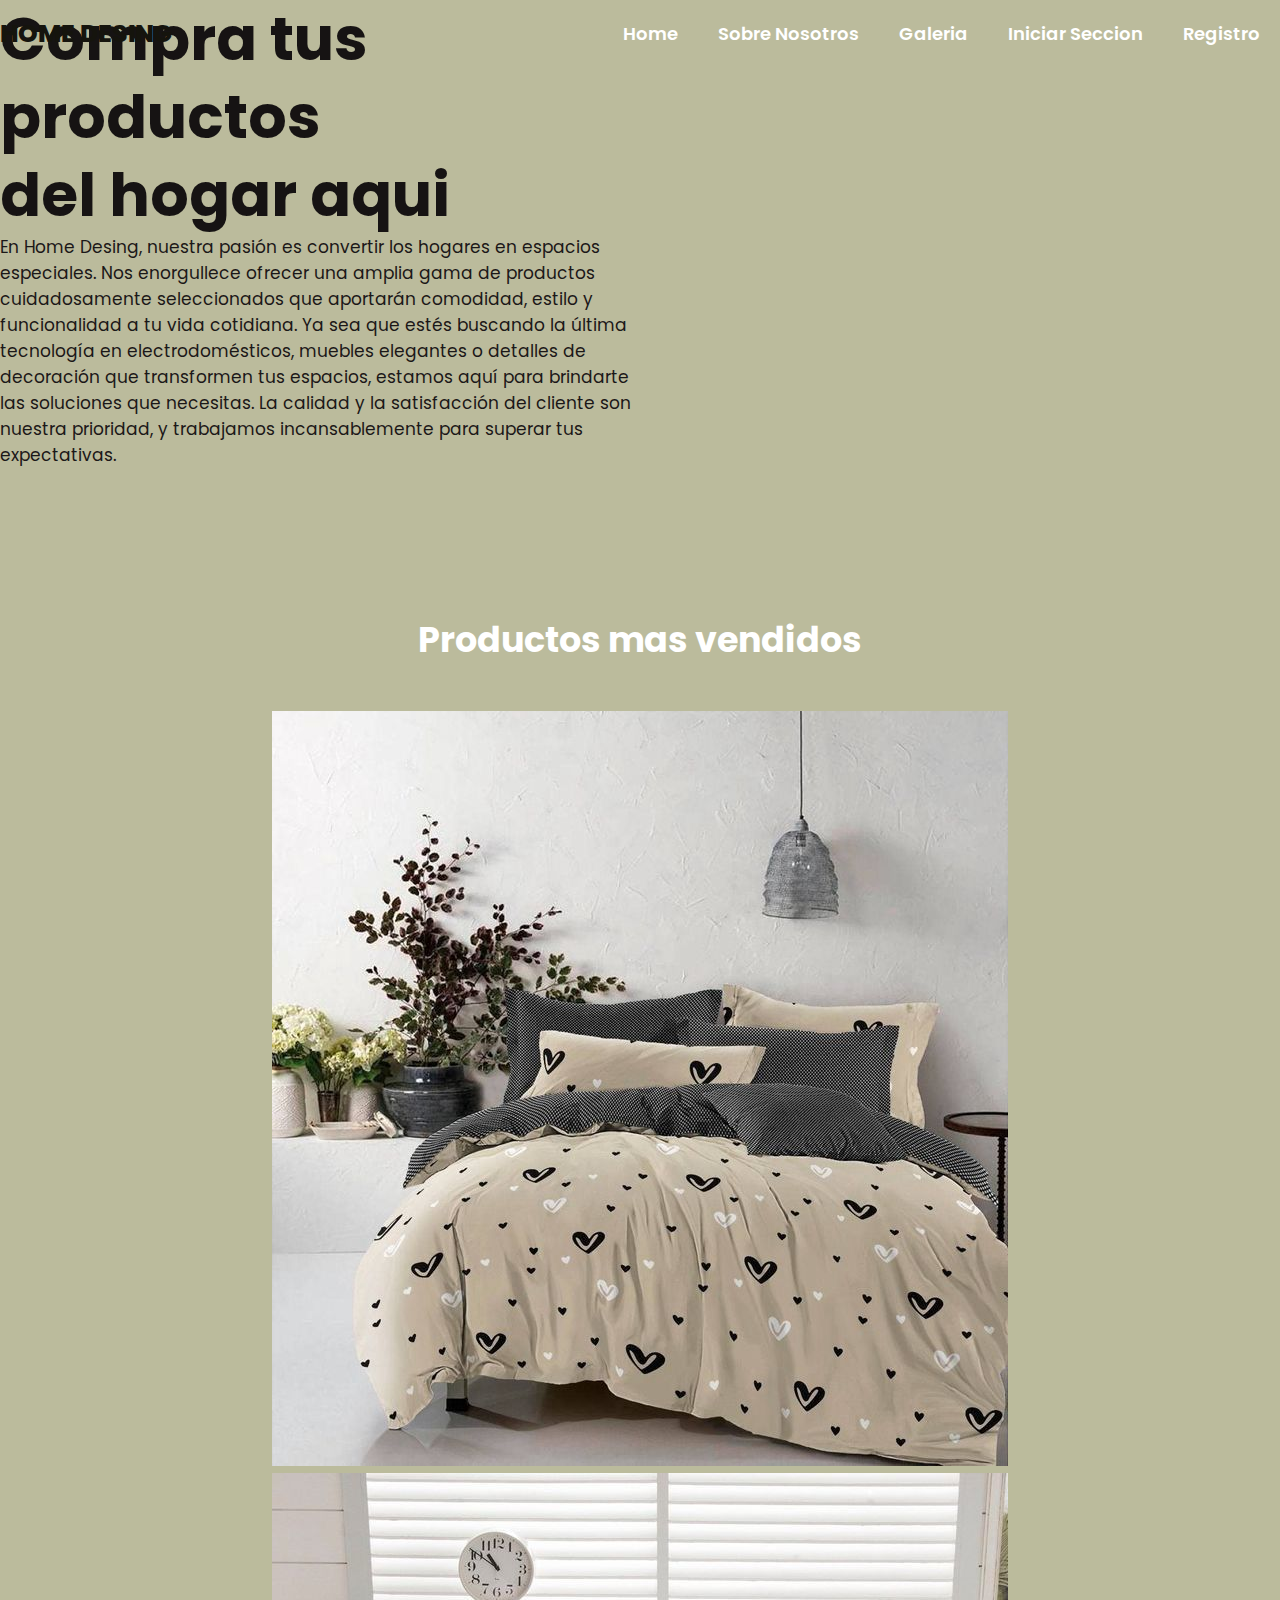
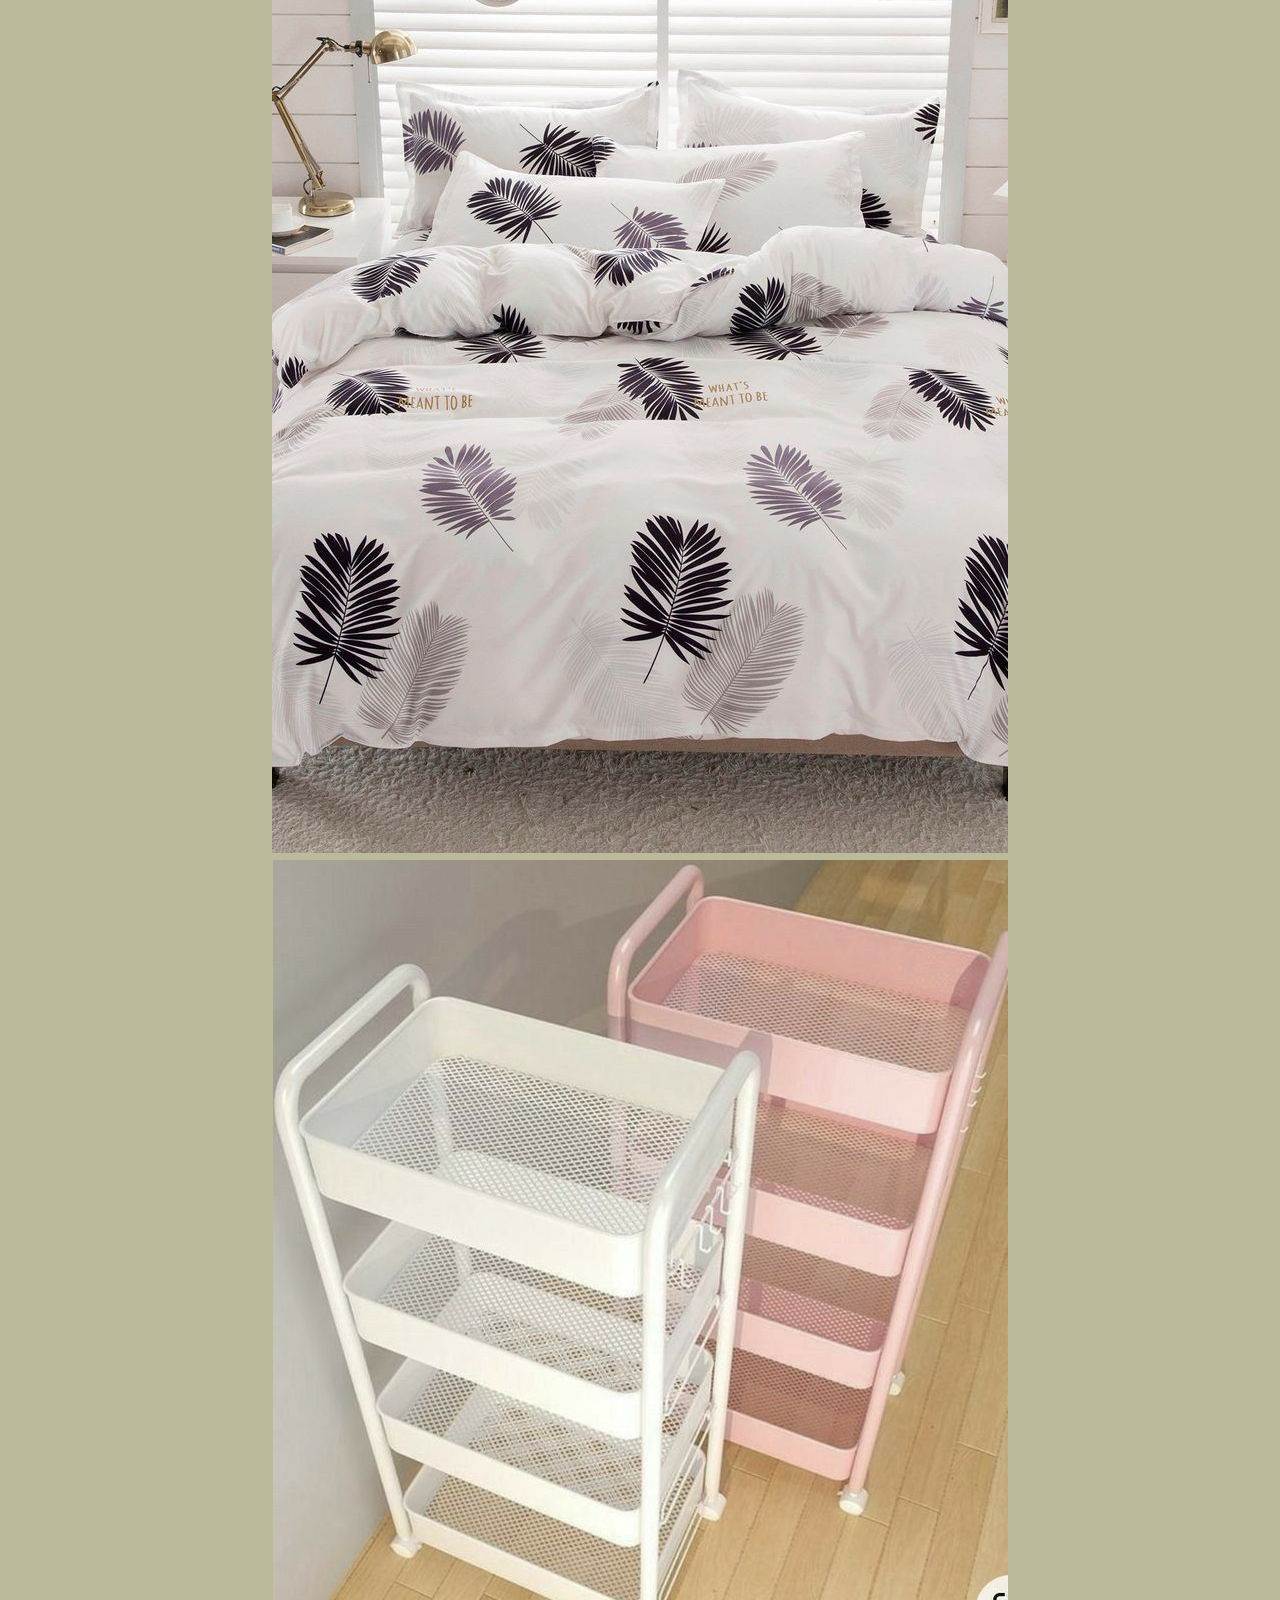
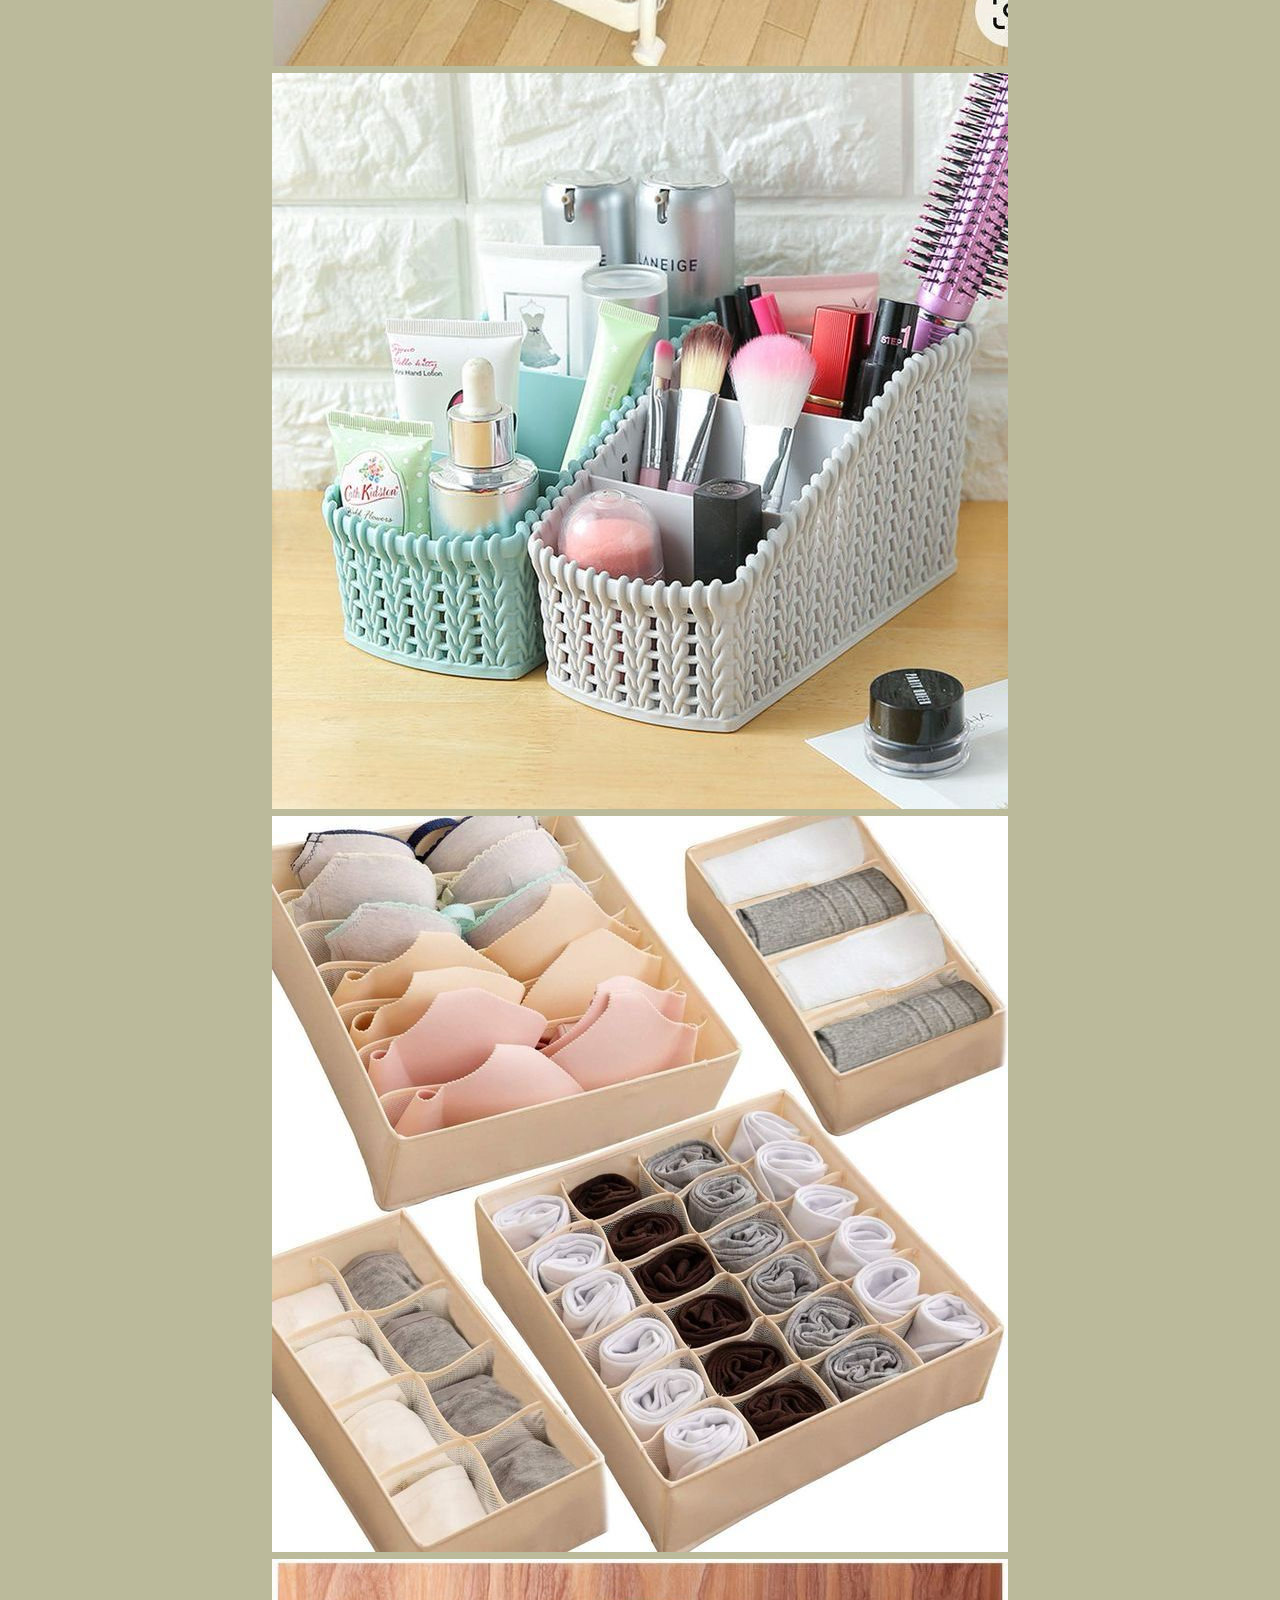
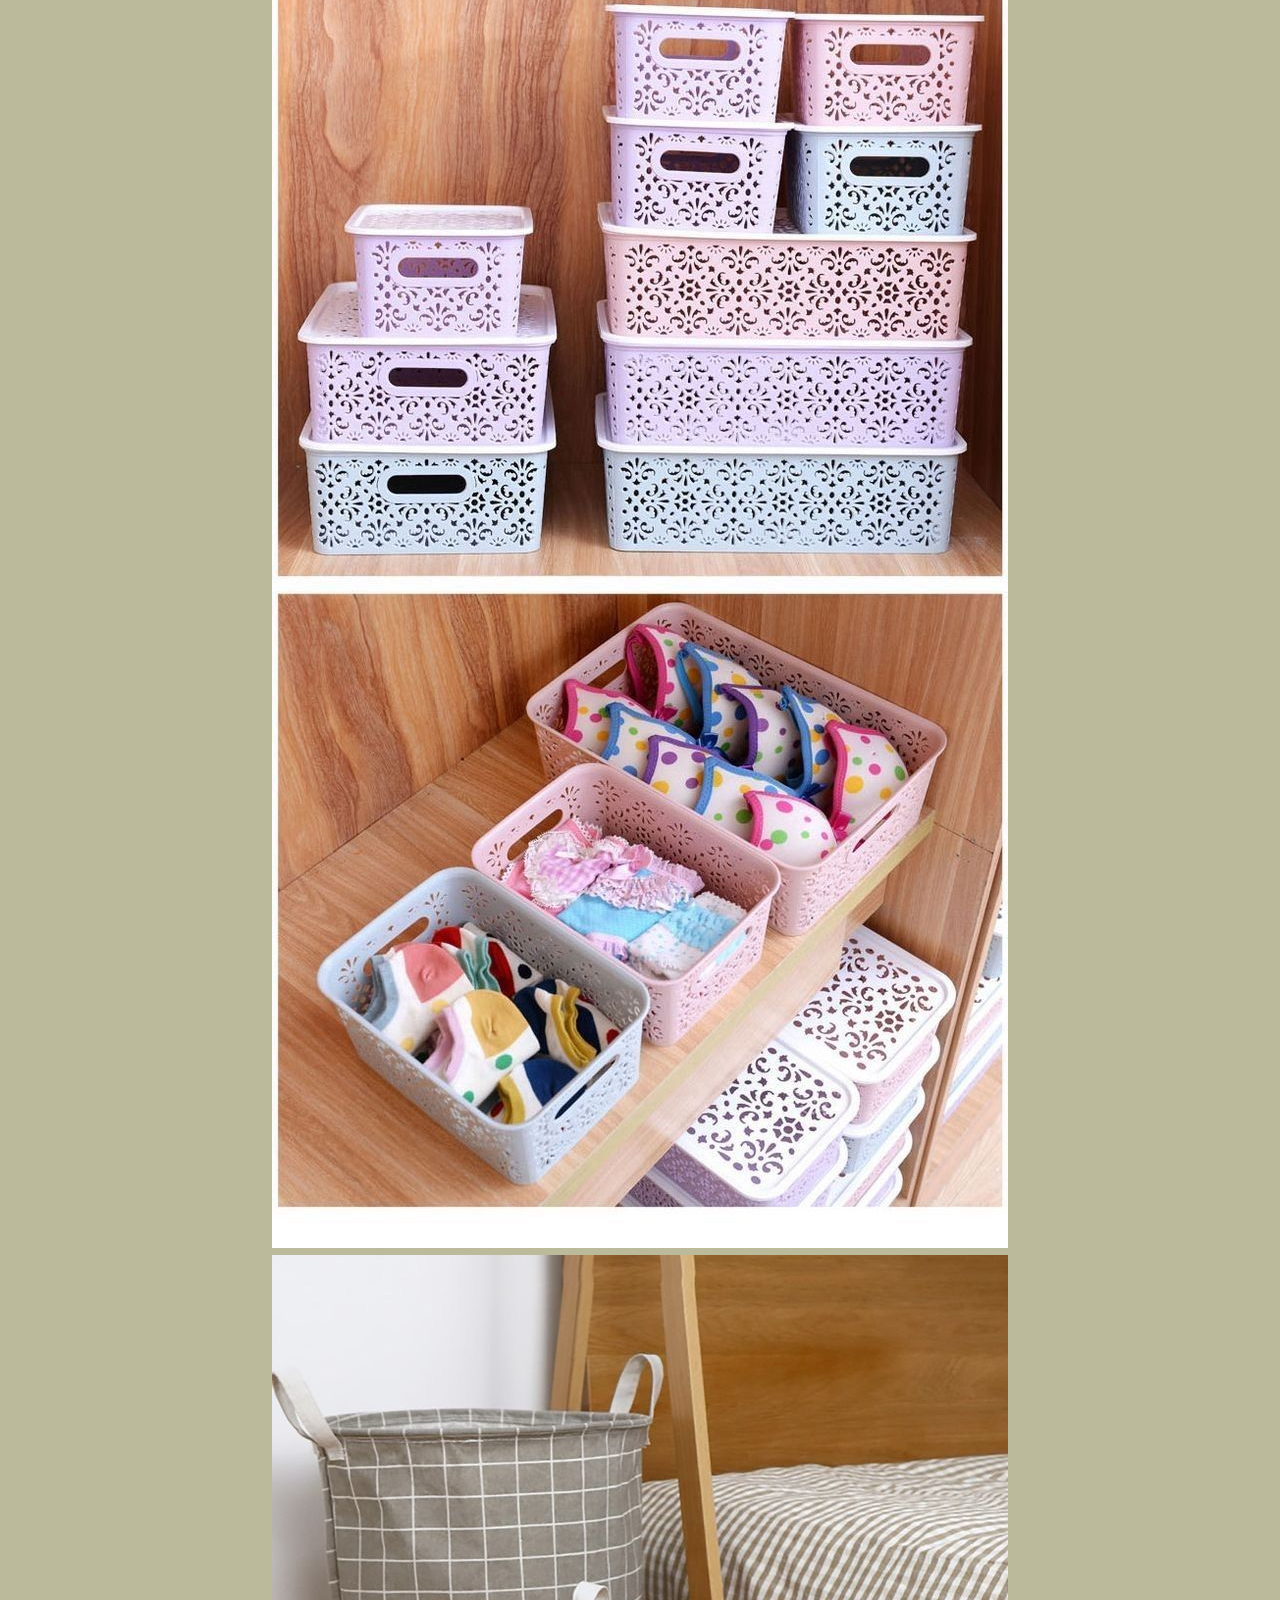
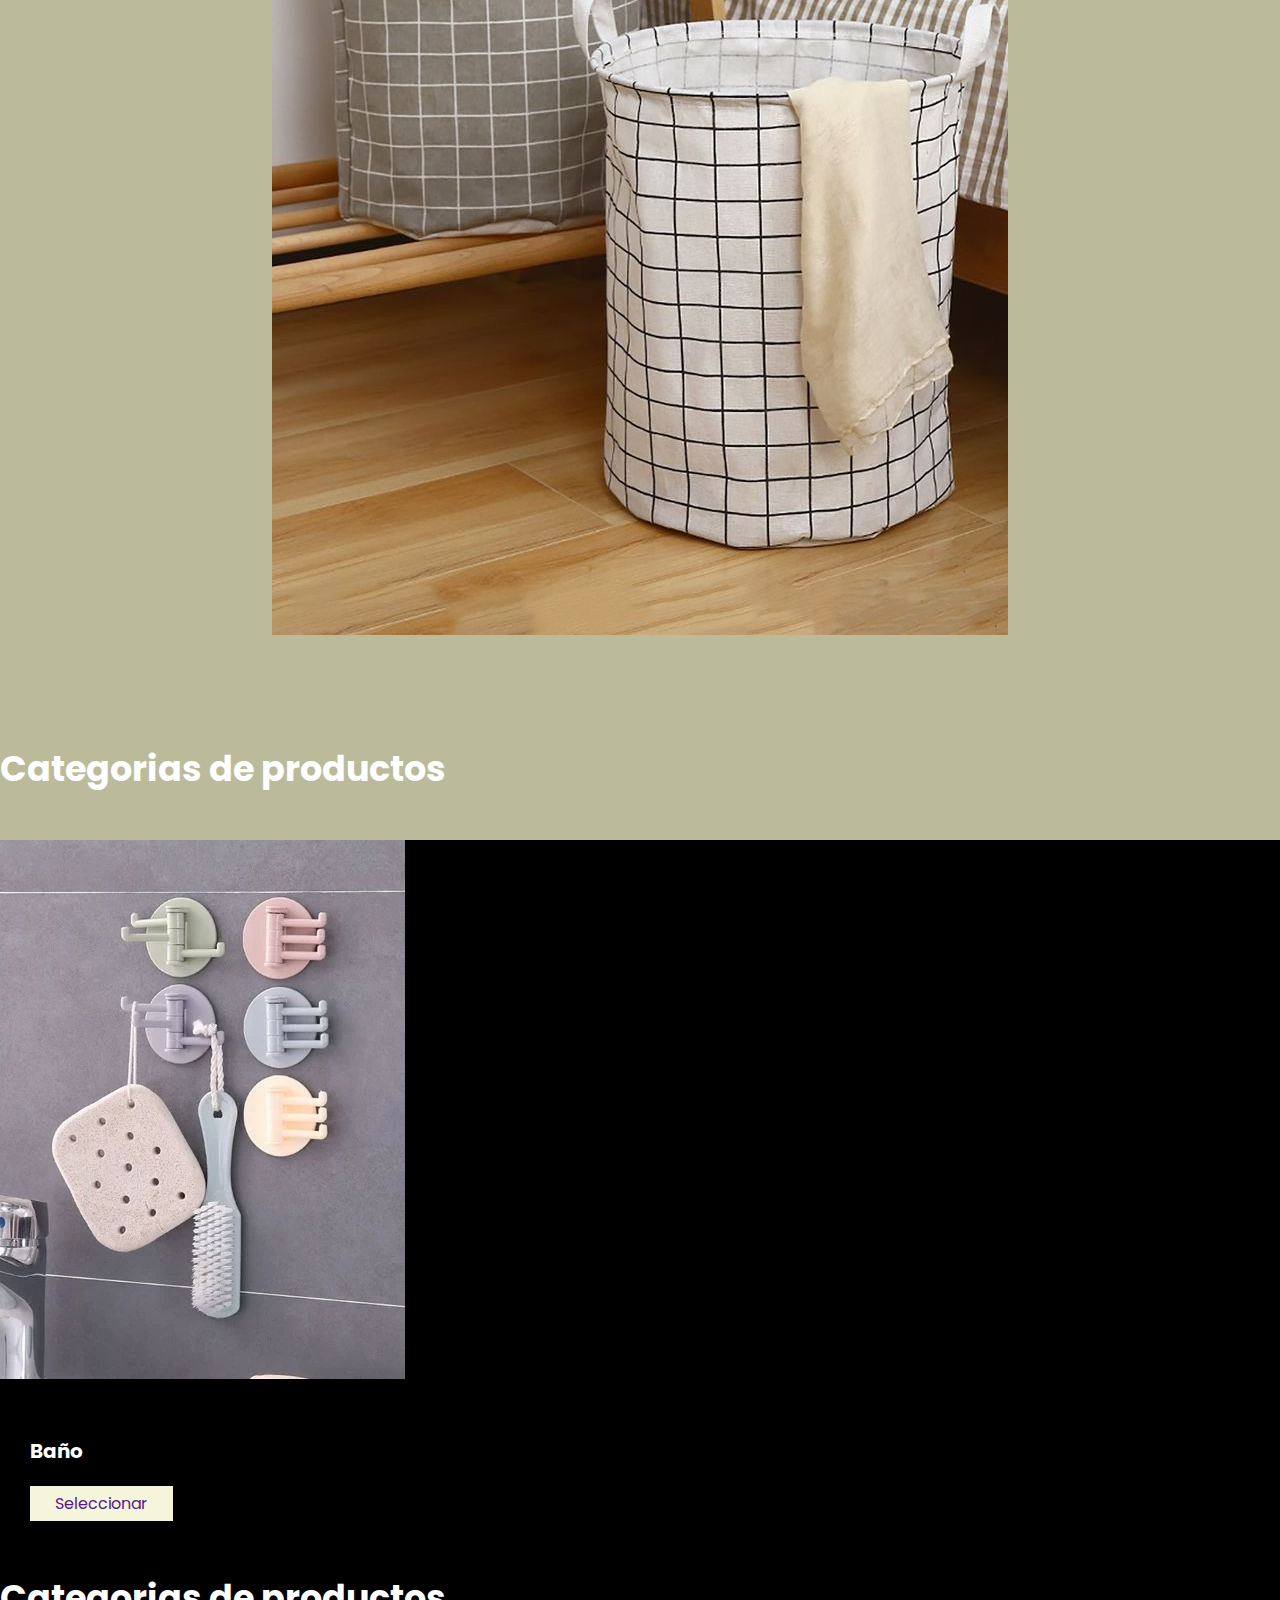
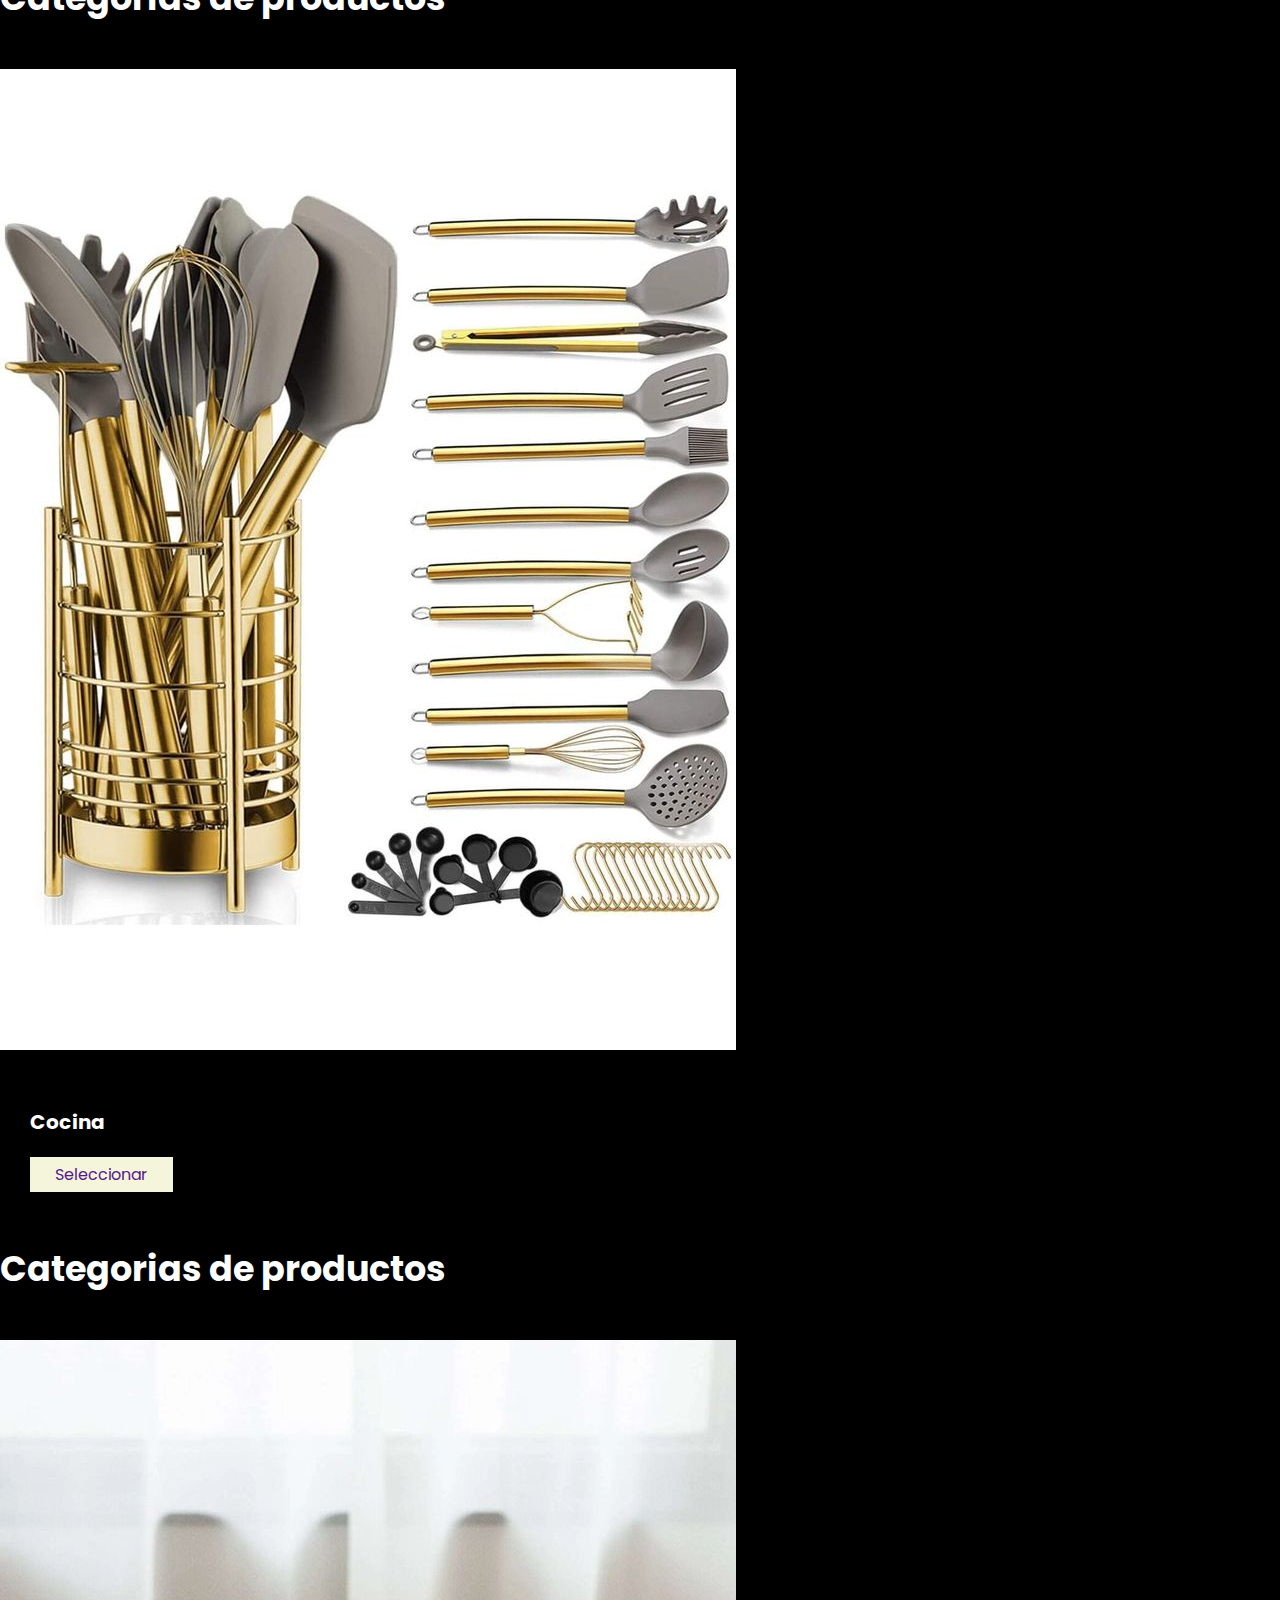
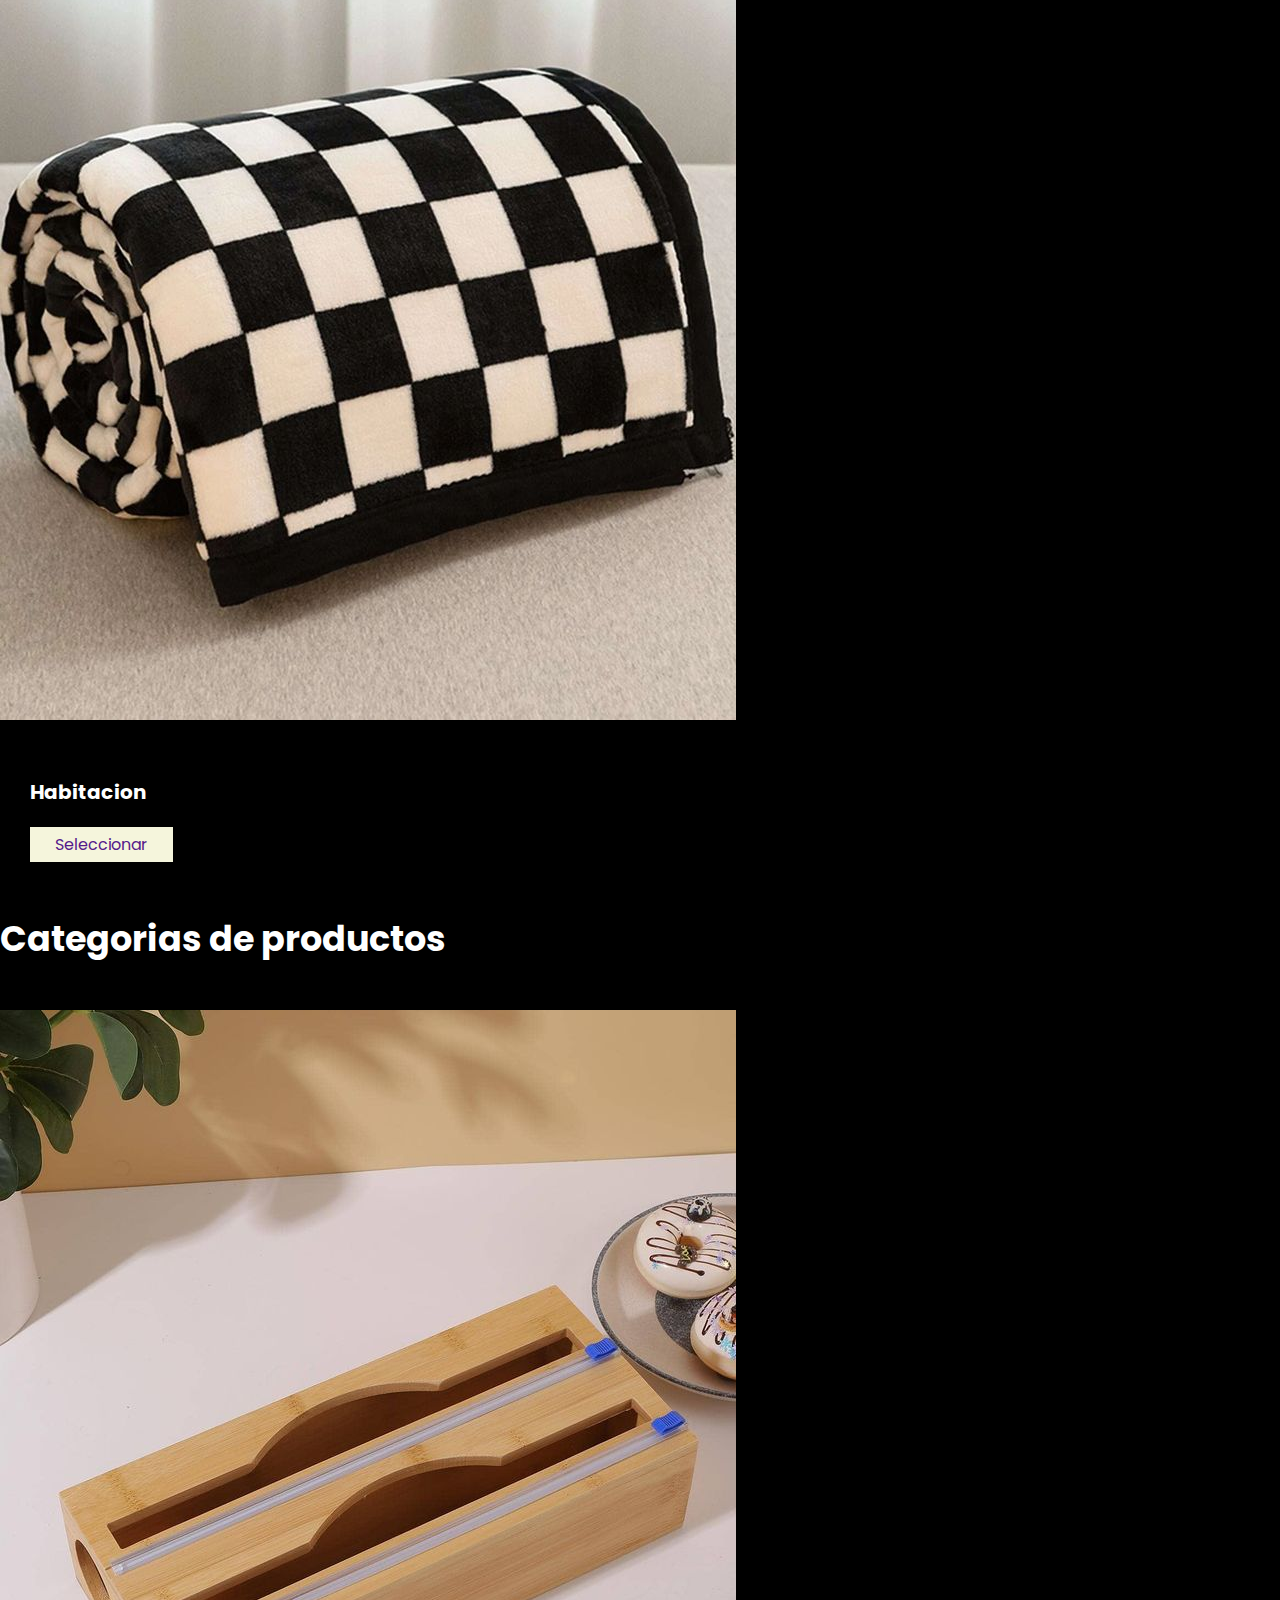
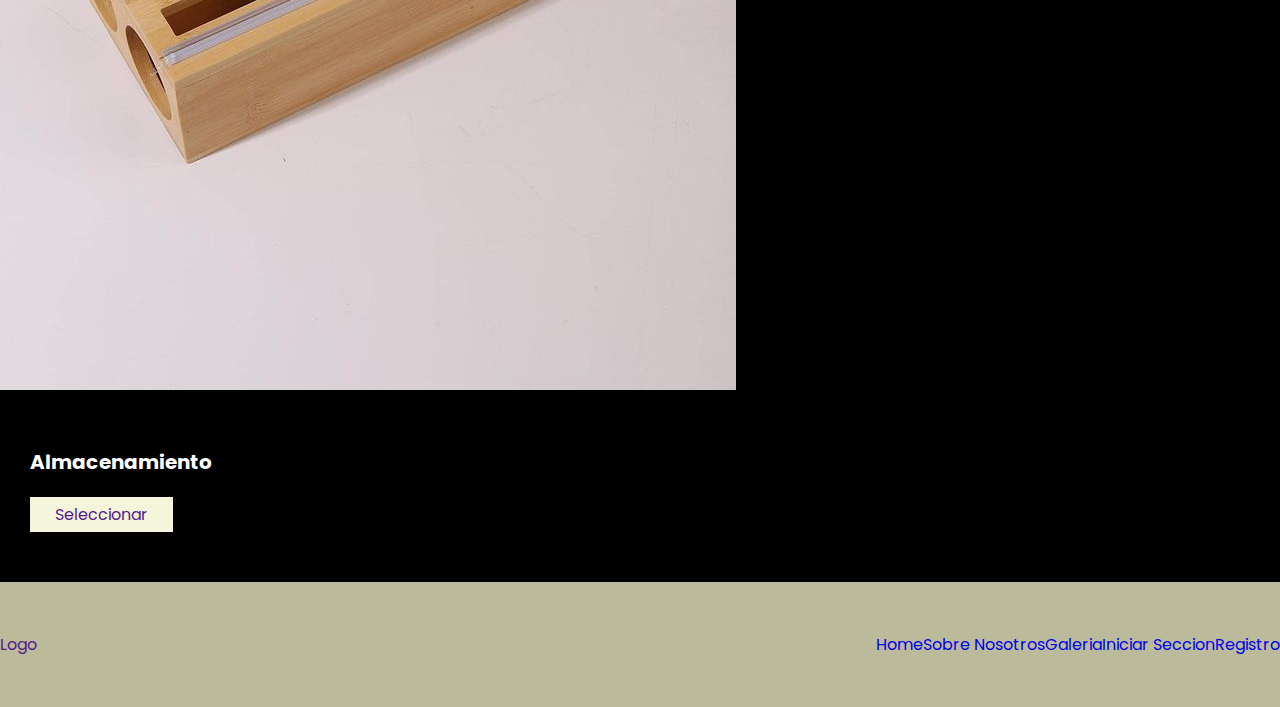
<file: FirstProjectBoostrap/index.html>
<!DOCTYPE html>
<html lang="en">
<head>
    <meta charset="UTF-8">
    <meta name="viewport" content="width=device-width, initial-scale=1.0">
    <title>Home</title> 
    <link rel="stylesheet" href="style.css">
    
</head>
<body>

    <header>
        <div class="menu container">
            <a href="#" class="Home Desing">Home Desing</a>
            <input type="checkbox" id="menu"/> 
            <label for="menu">
                <img src="imagenes/logo.jpeg" class="menu-icono" alt="menu">
            </label>
            <nav class="navbar">
              <ul>
               <li><a href="#">Home</a></li>
               <li><a href="#">Sobre Nosotros</a></li>
               <li><a href="#">Galeria</a></li>
               <li><a href="#">Iniciar Seccion</a></li>
               <li><a href="#">Registro</a></li>
              </ul>
            </nav>
        </div>

        <div class="header-content container">
        <div class="header-txt">
          <h1> Compra tus productos <br>del hogar aqui </h1>
          <p>
            En Home Desing, nuestra pasión es convertir los hogares en espacios especiales. Nos enorgullece ofrecer una amplia gama de productos cuidadosamente seleccionados que aportarán comodidad, estilo y funcionalidad a tu vida cotidiana. Ya sea que estés buscando la última tecnología en electrodomésticos, muebles elegantes o detalles de decoración que transformen tus espacios, estamos aquí para brindarte las soluciones que necesitas. La calidad y la satisfacción del cliente son nuestra prioridad, y trabajamos incansablemente para superar tus expectativas. 
          </p>
        </div>
        </div>
    </header>

    <section class="popular container">
        <h2> Productos mas vendidos</h2>
          <img src="imagenes/cama corazon.jpeg" alt="">
          <img src="imagenes/cama hoja.jpeg" alt="">
          <img src="imagenes/cocina.jpeg" alt="">
          <img src="imagenes/organizador maquillaje.jpeg" alt="">
          <img src="imagenes/organizador.jpeg" alt="">
          <img src="imagenes/organizador2.jpeg" alt="">
          <img src="imagenes/ropa.jpeg" alt="">

    </section>

    <main class="product container">
     
      <h2>Categorias de productos</h2>
      <div class="product-1">
        <img src="imagenes/Balo.jpeg" alt="">
        <div class="product-txt">
        <h3>Baño</h3>
        <div class="price">
          <a href="" class="btn-2">Seleccionar</a>

        </div>
        </div>

        <h2>Categorias de productos</h2>
        <div class="product-1">
          <img src="imagenes/Cocin utensilios.jpeg" alt="">
          <div class="product-txt">
          <h3>Cocina</h3>
          <div class="price">
            <a href="" class="btn-2">Seleccionar</a>
  
          </div>
          </div>

          <h2>Categorias de productos</h2>
          <div class="product-1">
            <img src="imagenes/Habitacion.jpeg" alt="">
            <div class="product-txt">
            <h3>Habitacion</h3>
            <div class="price">
              <a href="" class="btn-2">Seleccionar</a>
    
            </div>
            </div>

            <h2>Categorias de productos</h2>
            <div class="product-1">
              <img src="imagenes/almacenamiento.jpeg" alt="">
              <div class="product-txt">
              <h3>Almacenamiento</h3>
              <div class="price">
                <a href="" class="btn-2">Seleccionar</a>
      
              </div>
              </div>

      </div>


    </main>
    
    <footer class="footer container">
      <div class="link">
        <a href="" class="logo">Logo</a>
      </div>
      <div class="link">
       <ul>
        <li><a href="#">Home</a></li>
        <li><a href="#">Sobre Nosotros</a></li>
        <li><a href="#">Galeria</a></li>
        <li><a href="#">Iniciar Seccion</a></li>
        <li><a href="#">Registro</a></li>
       </ul>
      </div>

    </footer>

</body>
</html>
</file>
<file: FirstProjectBoostrap/style.css>
@import url('https://fonts.googleapis.com/css2?family=Poppins:wght@400;500;600;700;800&display=swap');

* {
  margin: 0;
  padding: 0;
  box-sizing: border-box;
  text-decoration: none;
  list-style: none;
}

body {
  font-family: "Poppins", sans-serif;
  background-color: rgb(187, 187, 156);
}

.img{
  max-width: 100%;
}

.container{
  max-width: 1200%;
  margin: 0 auto;
}

.header{
  background-image: url(imagenes/color.jpg);
  background-position: center center;
  background-repeat: no-repeat;
  background-size: cover;
  display: flex;
  align-items: center;
  min-height: 80vh;
  padding: 80px 0 ;
}


.menu-icono{
  width: 33px;
}

.menu label{
  cursor: pointer;
  display: none;
 
}

.header-content{
  display: flex;
}

.menu{
  position: absolute;
  top: 0;
  left: 0;
  right: 0;
  display: flex;
  align-items: center;
  justify-content: space-between;
}

.Home{
  color: rgb(21, 20, 13);
  font-size: 25px;
  font-weight: 800;
  text-transform: uppercase;
}

.menu .navbar ul li{
  position: relative;
  float: left;
}

.menu .navbar ul li a {
  font-size: 18px;
  padding: 20px;
  color: #fff;
  font-weight: 600;
  display: block;
}



.menu .navbar ul li a:hover{
  color: rgb(15, 15, 8);
}

#menu{
  display: none;
}

.menu-icono{
  width: 25px;
}

.menu label{
  cursor: pointer;
  display: none;
}

.header{
  display: flex;
}

.header-txt{
  flex-basis: 50%;
}

.header-txt h1{
  font-size: 60px;
  color: #161313;
  line-height: 1.3;
  margin-bottom: 25;

}

.header-txt p{
  font-size: 17px;
  color: #1b1818;
  margin-bottom: 45px;
}

.butons{
  display: flex;
}

.popular{
  padding: 100px 0;
  text-align: center;
}

h2{
  color: #fff;
  font-size: 35px;
  margin-bottom: 45px;
}

.popular-content{
  display:flex ;
  justify-content: space-between;
}

.popular-content img{
  width: 150px;
  
}

.product-content{
  display: grid;
  grid: template columns 60px 60px;
  gap: 50px;
}



.product-1{
  background-color: black;
}

.product-txt{
  padding: 50px 30px;
}

h3{
  font-size: 20px;
  color: #fff;
  margin-bottom: 20px;
}

.price{
  display: flex;
  justify-content: space-between;
  align-items: center;
}

.btn-2{
  padding: 5px 25px;
  background-color: beige;
  margin-right: 0;
}

.footer{
  display: flex;
  justify-content: space-between;
  align-items: center;
  padding: 50px 0;
}

.link ul{
  display: flex;
}

.link ul li > a:hover{
  color: #fff;
}

#tabla-precios {
  display:inline-block;
  width:100%;
  margin-top:50px
 }
 
 /*Columnas*/
 
 .precio-col {
  display:inline-block;
  background-color:#f3f3f3;
  width:100%;
  max-width:500px;
  border-radius:10px;
  margin-bottom:50px;
  box-shadow: 0px 2px 5px #ddd
 }
 
 @media screen and (min-width:768px) {
  .precio-col {
  width:32%;
  float:left;
  margin-right:2%
  }
  
  .precio-col:last-child {
  margin-right:0
  }
 }
 
 /*Headers*/
 
 .precio-col-header {
  background-color:#333;
  padding:20px;
  border-top-left-radius:10px;
  border-top-right-radius:10px
 }
 
 .precio-col:nth-child(2) .precio-col-header {
  background-color:#dd9933
 }
 
 .precio-col-header h3 {
  color:#f3f3f3;
  text-align:center;
  font-size:30px;
  font-weight:600;
  margin-bottom:0
 }
 
 .precio-col-header p {
  text-align:center;
  color:#f3f3f3;
  font-size:14px;
  margin-bottom:0
 }
 
 /*Características*/
 
 .precio-col-features {
  padding: 0px; 
  
 }
 
 .precio-col-features p {
  padding:10px 0;
  margin:0;
  text-align:center;
  border-top:1px solid #ddd
 }
 
 .precio-col-features p:first-child,
 .precio-col-features p:last-child {
  border-top:none
 }
 
 /*Comprar*/
 
 .precio-col-comprar {
  padding:10px;
  max-width:250px;
  text-align:center;
  background-color:#dd9933;
  margin: 0 auto 20px;
  border-radius:10px;
  border: 2px solid #dd9933;
  transition: all 0.3s
 }
 
 .precio-col-comprar a {
  color:#f3f3f3;
  padding:10px;
  font-size:20px;
  text-transform:uppercase;
  transition: all 0.3s
 }
 
 .precio-col-comprar:hover {
  background-color:#f3f3f3;
  transition: all 0.3s
 }
 
 .precio-col-comprar:hover a {
  color:#dd9933;
  transition: all 0.3s
 }

@media(max-width:991px){
  .menu{
    padding: 20px;
  }
  .menu label{
    display: initial;
  }
  .menu .navbar{
    position: absolute;
    top: 100px;
    left: 0;
    right: 0;
    background-color: rgb(131, 140, 72);
    display: none;
  }

 #menu:checked ~ .navbar{
  display: initial;
 }

 .header{
  min-height: 0vh;
  padding: 80px 30px 50px 30px;
 }

 .header-txt{
  text-align: center;
  flex-basis: 100% ;
 }

 .header-txt{
  font-size: 50px;
  margin-bottom: 15px;
 }
 .header-txt h1{
  font-size: 50px;
  margin-bottom: 15px;

  .popular{
    display: none;
  }
 }

 footer {
  background-color: #5e6943;
  color: #fff;
  text-align: center;
  padding: 10px 0;
}

.footer-content {
  max-width: 960px;
  margin: 0 auto;
  
}

footer p {
  margin: 5px 0;
}









}
</file>
